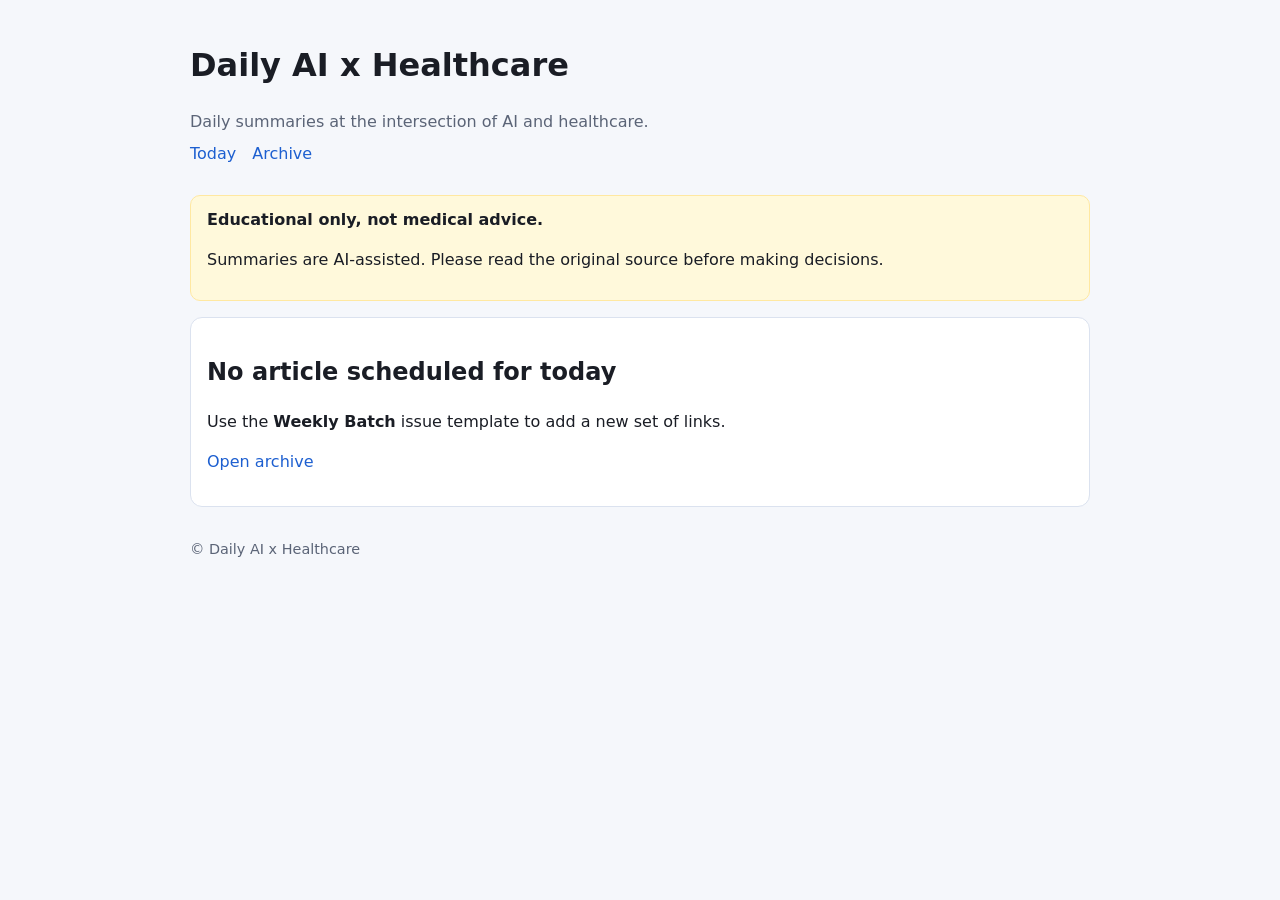
<file: site/index.html>
<!doctype html>
<html lang="en">
<head>
  <meta charset="UTF-8" />
  <meta name="viewport" content="width=device-width, initial-scale=1.0" />
  <title>Daily AI x Healthcare</title>
  <link rel="stylesheet" href="./css/styles.css" />
</head>
<body>
  <header class="container">
    <h1>Daily AI x Healthcare</h1>
    <p class="subhead">Daily summaries at the intersection of AI and healthcare.</p>
    <nav>
      <a href="./index.html" aria-current="page">Today</a>
      <a href="./archive.html">Archive</a>
    </nav>
  </header>

  <main class="container" id="today-root">
    <section class="notice">
      <strong>Educational only, not medical advice.</strong>
      <p>Summaries are AI-assisted. Please read the original source before making decisions.</p>
    </section>
    <article class="card loading">Loading today’s article…</article>
  </main>

  <footer class="container footer">© Daily AI x Healthcare</footer>
  <script src="./js/common.js"></script>
  <script src="./js/today.js"></script>
</body>
</html>
</file>
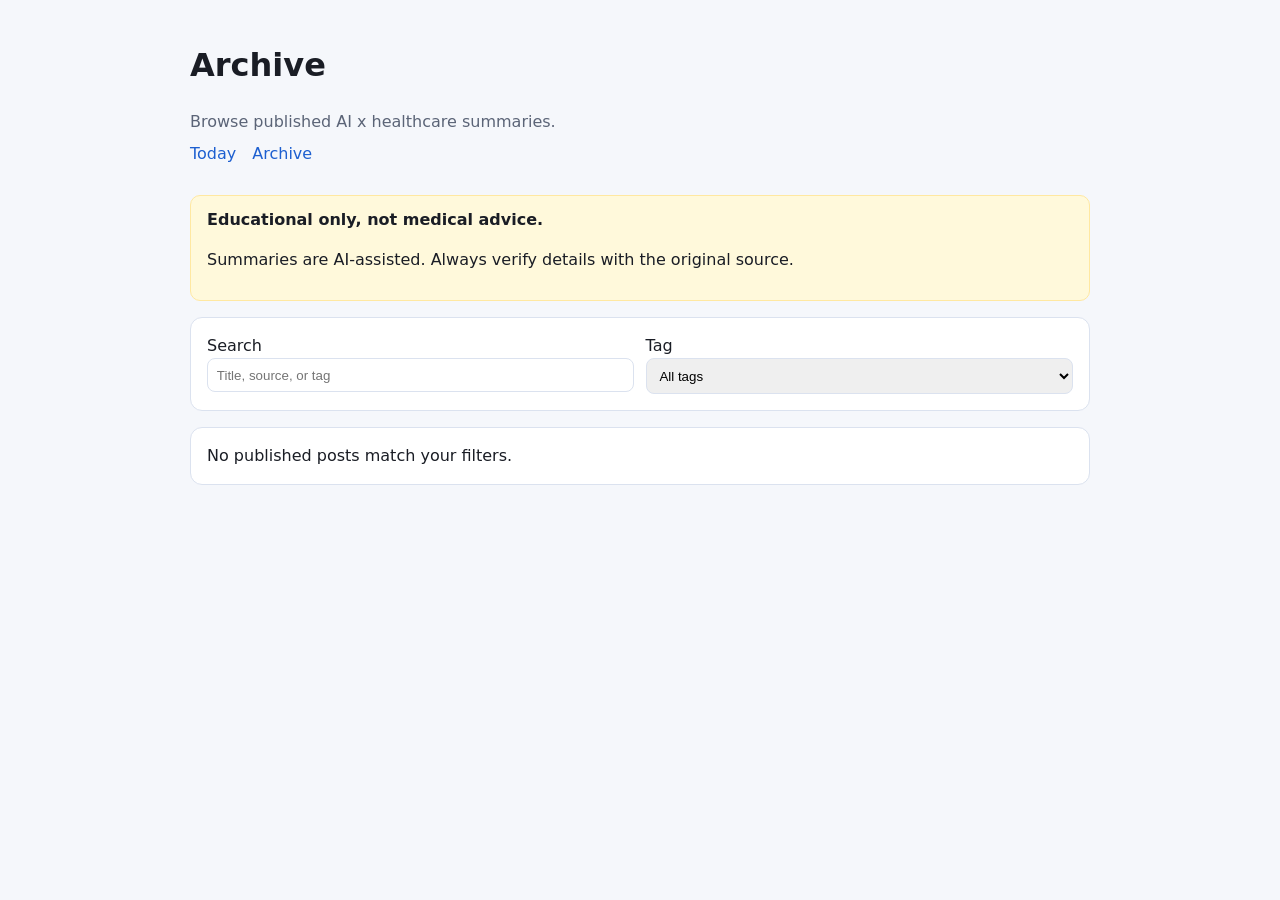
<file: site/archive.html>
<!doctype html>
<html lang="en">
<head>
  <meta charset="UTF-8" />
  <meta name="viewport" content="width=device-width, initial-scale=1.0" />
  <title>Archive | Daily AI x Healthcare</title>
  <link rel="stylesheet" href="./css/styles.css" />
</head>
<body>
  <header class="container">
    <h1>Archive</h1>
    <p class="subhead">Browse published AI x healthcare summaries.</p>
    <nav>
      <a href="./index.html">Today</a>
      <a href="./archive.html" aria-current="page">Archive</a>
    </nav>
  </header>

  <main class="container" id="archive-root">
    <section class="notice">
      <strong>Educational only, not medical advice.</strong>
      <p>Summaries are AI-assisted. Always verify details with the original source.</p>
    </section>

    <section class="controls card">
      <label>
        Search
        <input type="search" id="search-input" placeholder="Title, source, or tag" />
      </label>
      <label>
        Tag
        <select id="tag-filter">
          <option value="">All tags</option>
        </select>
      </label>
    </section>

    <section id="archive-list" class="stack"></section>
  </main>

  <script src="./js/common.js"></script>
  <script src="./js/archive.js"></script>
</body>
</html>
</file>
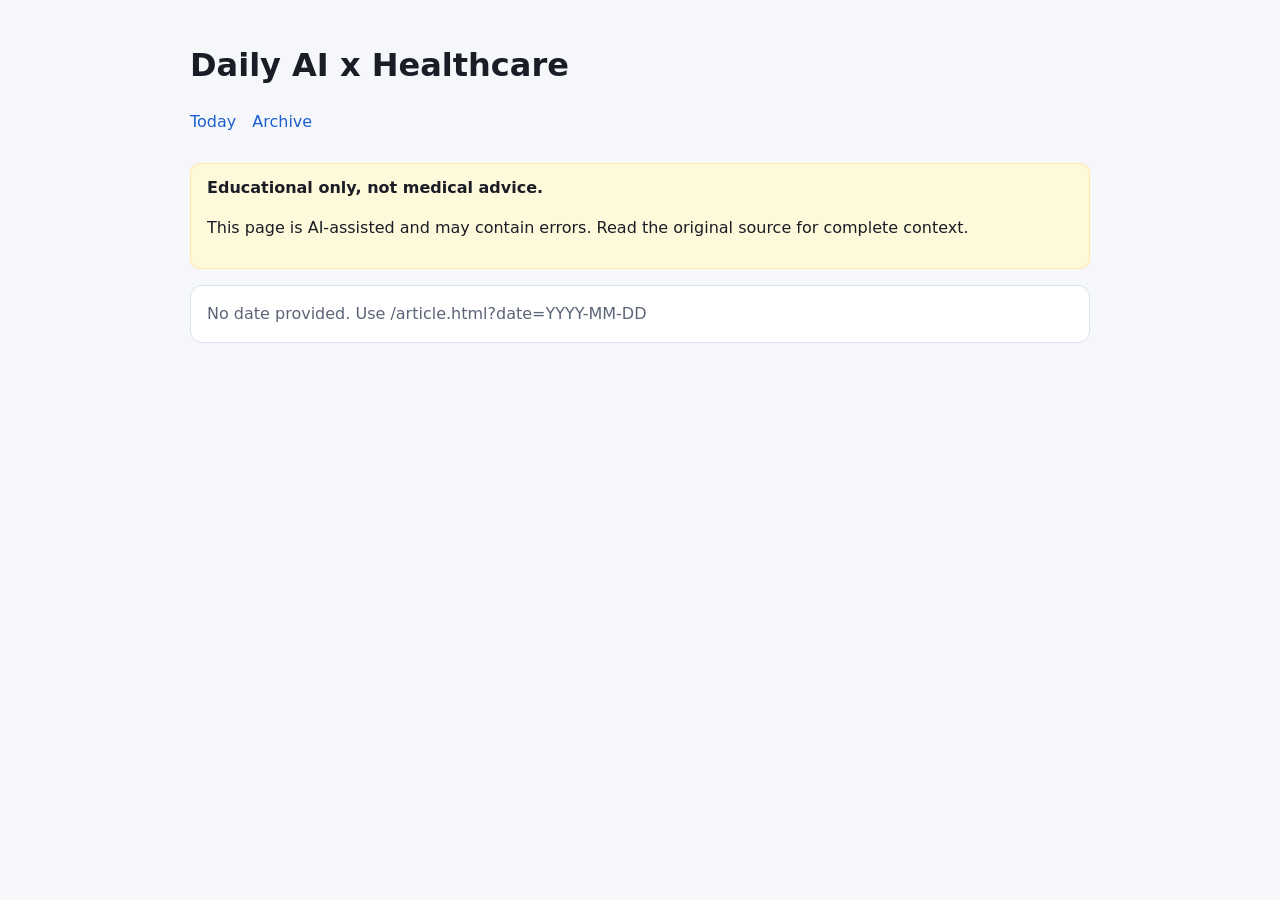
<file: site/article.html>
<!doctype html>
<html lang="en">
<head>
  <meta charset="UTF-8" />
  <meta name="viewport" content="width=device-width, initial-scale=1.0" />
  <title>Article | Daily AI x Healthcare</title>
  <link rel="stylesheet" href="./css/styles.css" />
</head>
<body>
  <header class="container">
    <h1>Daily AI x Healthcare</h1>
    <nav>
      <a href="./index.html">Today</a>
      <a href="./archive.html">Archive</a>
    </nav>
  </header>

  <main class="container" id="article-root">
    <section class="notice">
      <strong>Educational only, not medical advice.</strong>
      <p>This page is AI-assisted and may contain errors. Read the original source for complete context.</p>
    </section>
    <article class="card loading">Loading article…</article>
  </main>

  <script src="./js/common.js"></script>
  <script src="./js/article.js"></script>
</body>
</html>
</file>
<file: site/css/styles.css>
:root {
  --bg: #f5f7fb;
  --card: #ffffff;
  --text: #1a1d25;
  --muted: #5b6477;
  --accent: #1d5fd0;
  --border: #dbe2ef;
}

* { box-sizing: border-box; }
body {
  margin: 0;
  font-family: Inter, system-ui, -apple-system, Segoe UI, Roboto, sans-serif;
  color: var(--text);
  background: var(--bg);
  line-height: 1.5;
}
.container {
  width: min(900px, 92vw);
  margin: 0 auto;
}
header { padding: 1.2rem 0 0.8rem; }
nav { display: flex; gap: 1rem; margin-top: 0.5rem; }
a { color: var(--accent); text-decoration: none; }
a:hover { text-decoration: underline; }
.subhead { color: var(--muted); margin: 0.2rem 0; }
.card {
  background: var(--card);
  border: 1px solid var(--border);
  border-radius: 12px;
  padding: 1rem;
  margin-bottom: 1rem;
}
.notice {
  background: #fff9db;
  border: 1px solid #ffe8a1;
  border-radius: 10px;
  padding: 0.75rem 1rem;
  margin: 1rem 0;
}
.loading { color: var(--muted); }
.meta { color: var(--muted); font-size: 0.95rem; }
ul { padding-left: 1.2rem; }
.tags { display: flex; flex-wrap: wrap; gap: 0.4rem; margin-top: 0.75rem; }
.tag {
  background: #edf2ff;
  border: 1px solid #cad8ff;
  border-radius: 999px;
  padding: 0.15rem 0.6rem;
  font-size: 0.8rem;
}
.controls { display: grid; gap: 0.7rem; grid-template-columns: repeat(auto-fit, minmax(220px, 1fr)); }
input, select {
  width: 100%;
  padding: 0.55rem;
  border-radius: 8px;
  border: 1px solid var(--border);
}
.stack { display: flex; flex-direction: column; }
.footer { color: var(--muted); padding: 1rem 0 2rem; font-size: 0.9rem; }
@media (max-width: 640px) {
  h1 { font-size: 1.5rem; }
}
</file>
